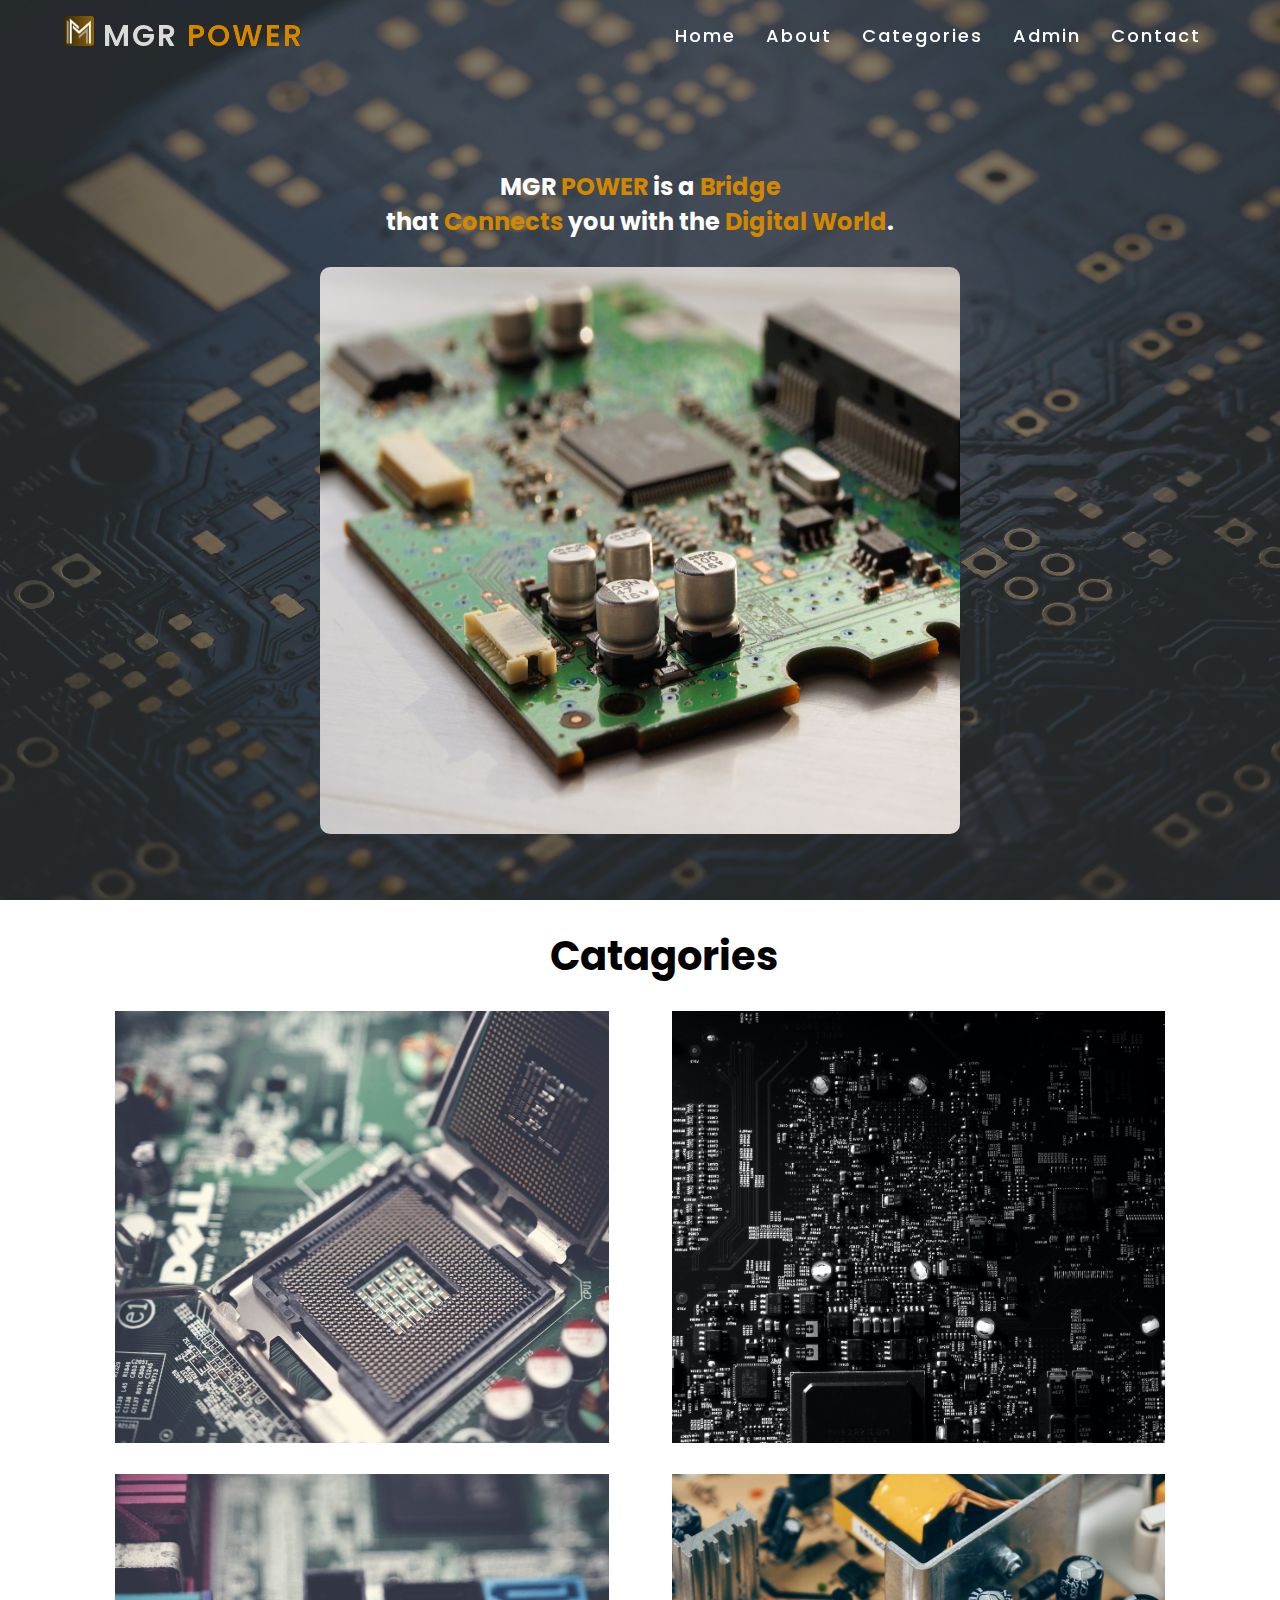
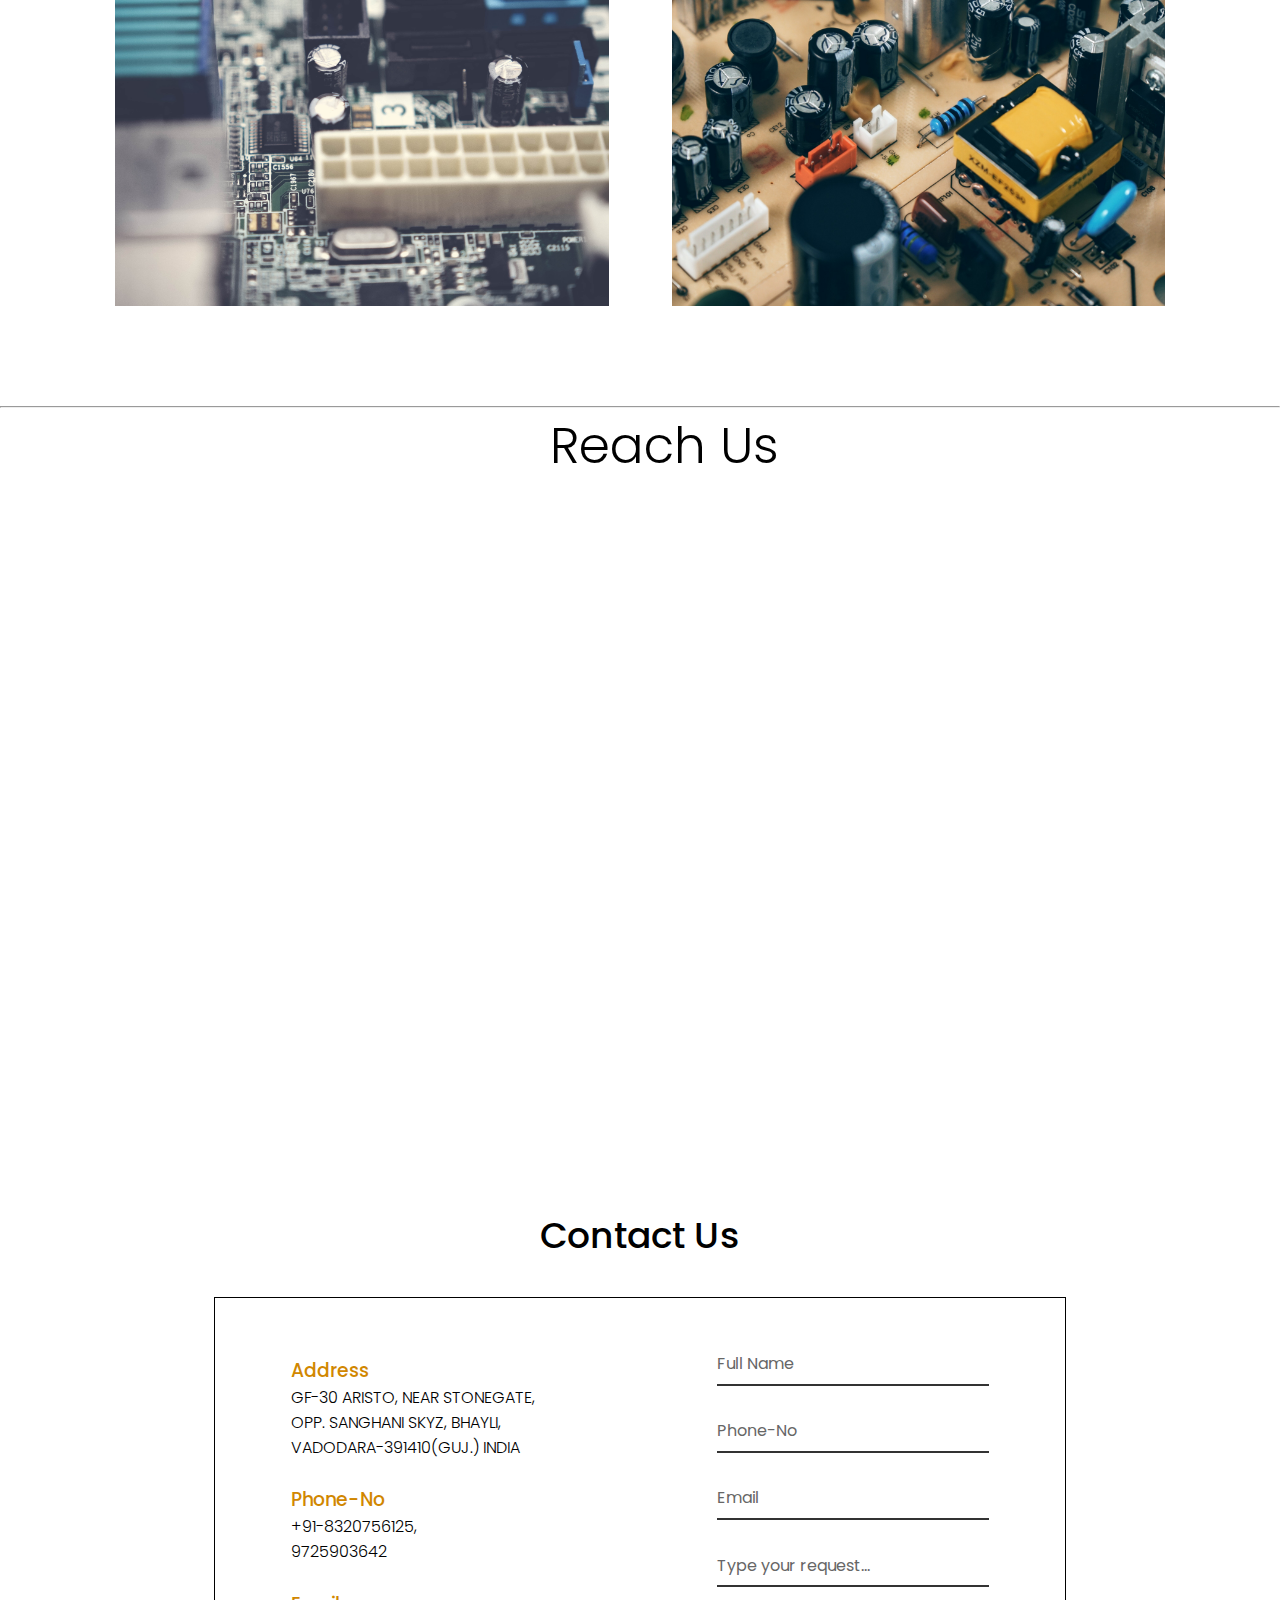
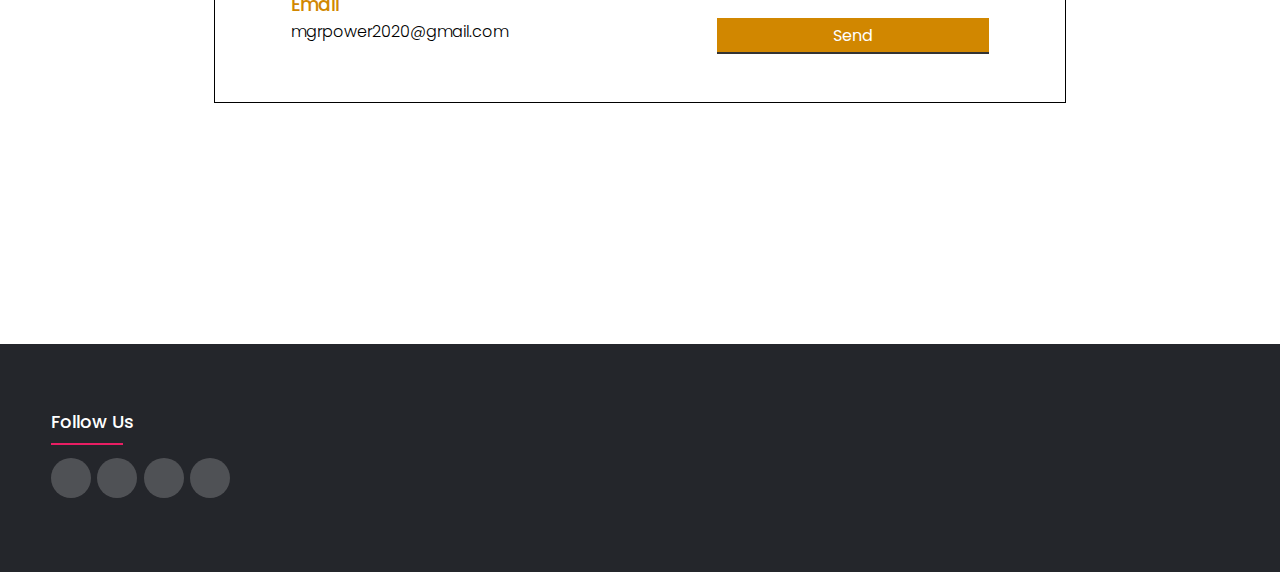
<file: index.html>
<!DOCTYPE html>
<html lang="en">
  <head>
    <meta charset="UTF-8" />
    <meta http-equiv="X-UA-Compatible" content="IE=edge" />
    <meta name="viewport" content="width=device-width, user-scalable=no">
    <title>Document</title>
    <link rel="stylesheet" href="index5.css" />
    <link
      href="https://fonts.googleapis.com/css2?family=Poppins:wght@500&family=Roboto&display=swap"
      rel="stylesheet"
    />
    <link
      rel="stylesheet"
      href="https://cdnjs.cloudflare.com/ajax/libs/font-awesome/6.1.2/css/all.min.css"
      integrity="sha512-1sCRPdkRXhBV2PBLUdRb4tMg1w2YPf37qatUFeS7zlBy7jJI8Lf4VHwWfZZfpXtYSLy85pkm9GaYVYMfw5BC1A=="
      crossorigin="anonymous"
      referrerpolicy="no-referrer"
    />
  </head>
  <body>
    <nav class="navbar">
      <div class="nav-content">
        <div class="logo">
          <img style="border-radius: 10% ; width: 30px; height: 30px; margin-right: -10px;" src="img/logo.jpg">
          <a href="#" class="logo" style="color: rgb(218, 218, 218);
        text-shadow: -0.3px 0.3px 0 #000, 0.3px 0.3px 0 #000,
          0.3px -0.3px 0 #000, -0.3px -0.3px 0 #000;">MGR
            <span style="color: #D18700">POWER</span>
        </div>
        <ul class="menu-list">
          <div class="icon cancel-btn">
            <i class="fas fa-times"></i>
          </div>
          <li><a href="#" onclick="hideMenu()">Home</a></li>
          <li><a href="about.html" onclick="hideMenu()">About</a></li>
          <li><a href="#srv" onclick="hideMenu()">Categories</a></li>
          <li><a href="login.html" onclick="hideMenu()">Admin</a></li>
          <li><a href="#cnt" onclick="hideMenu()">Contact</a></li>
        </ul>
        <div class="icon menu-btn">
          <i class="fas fa-bars"></i>
        </div>
      </div>
    </nav>
    <section class="banner">
      <h2>
        MGR<span style="color: #D18700"> POWER </span>is a
        <span style="color: #D18700">Bridge</span> <br />
        that <span style="color: #D18700">Connects</span> you with
        the <span style="color: #D18700">Digital World</span>.
      </h2>
      <section class="vid">
        <img id="backimg" src="img/back6.jpg">
        <div class="slider">
          <div class="slides">
            <!--radio buttons start-->
            <input type="radio" name="radio-btn" id="radio1" />
            <input type="radio" name="radio-btn" id="radio2" />
            <input type="radio" name="radio-btn" id="radio3" />
            <input type="radio" name="radio-btn" id="radio4" />
    
            <!--slide images start-->
            <div class="slide first">
              <img src="img/cir10.jpg" alt="" />
            </div>
            <div class="slide">
              <img src="img/cir11.jpg" alt="" />
            </div>
            <div class="slide">
              <img src="img/cir12.jpg" alt="" />
            </div>
            <div class="slide">
              <img src="img/cir8.jpg" alt="" />
            </div>
        
            <!--automatic navigation start-->
            <div class="navigation-auto">
              <div class="auto-btn1"></div>
              <div class="auto-btn2"></div>
              <div class="auto-btn3"></div>
              <div class="auto-btn4"></div>
            </div>
         
          </div>
          <!--manual navigation start-->
          <div class="navigation-manual">
            <label for="radio1" class="manual-btn"></label>
            <label for="radio2" class="manual-btn"></label>
            <label for="radio3" class="manual-btn"></label>
            <label for="radio4" class="manual-btn"></label>
          </div>
       
        </div>
      </section>
    </section>
    <h2 id="srv">Catagories</h2>
    <section id="servi">  
      <div class="container" >
        <div class="box">
          <div class="vidbox">
            <img src="img/cir1.jpg" alt="" />
          </div>
          <div class="contentBx">
            <div class="content">
              <p class="cap">Caption One</p>
              <a class="button" href="display_p1.php">Dive In</a>
            </div>
          </div>
        </div>
        <div class="box">
          <div class="vidbox">
            <img src="img/cir3.jpg" alt="" />
          </div>
          <div class="contentBx">
            <div class="content">
              <p class="cap">Caption Two</p>
              <a class="button" href="display_p2.php">Dive In</a>
            </div>
          </div>
        </div>
        <div class="box">
          <div class="vidbox">
            <img src="img/cir5.jpg" alt="" />
          </div>
          <div class="contentBx">
            <div class="content">
              <p class="cap">Caption Two</p>
              <a class="button" href="display_p3.php">Dive In</a>
            </div>
          </div>
        </div>
        <div class="box">
          <div class="vidbox">
            <img src="img/back4.jpg" alt="" />
          </div>
          <div class="contentBx">
            <div class="content">
              <p class="cap">Caption Two</p>
              <a class="button" href="display_p4.php">Dive In</a>
            </div>
          </div>
        </div>
        </div>
      </div>
    </section>
    <hr style="margin-top: 100px;">
    <p id="rch">Reach Us</p>
    <div class="map" >
      <iframe class="map-cont" src="https://www.google.com/maps/embed?pb=!1m14!1m8!1m3!1d14738.
        842145350294!2d72.923825!3d22.5525136!3m2!1i1024!2i768!4f13.1!3m3!1m2!
        1s0x0%3A0xab364c66fd4834c!2sBirla%20Vishvakarma%20Mahavidyalaya%20(BVM)!
        5e0!3m2!1sen!2sin!4v1659850678822!5m2!1sen!2sin" 
        width="55%" height="450vh" allowfullscreen="" loading="lazy" referrerpolicy="no-referrer-when-downgrade"></iframe>
    </div>
    <div class="contact">
      <h2 id="cnt" style="font-size: 36px;
        font-weight: 500;
        color: #000; margin-bottom: 0px;">Contact Us</h2>
    <div class="cont-container">
        <div class="contextInfo">
            <div class="cont-box">
                <div class="icon-f"><i class="fa-solid fa-location-dot"></i></div>
                <div class="text">
                    <h3 style="font-weight: 500;
                    color: #D18700"> Address</h3>
                    <p style="font-weight: 300;
                    color: #000;">GF-30 ARISTO, NEAR STONEGATE,</br> OPP. SANGHANI SKYZ, BHAYLI,</br> VADODARA-391410(GUJ.) INDIA</p>
                </div>
            </div>
            <div class="cont-box">
                <div class="icon-f"><i class="fa-solid fa-phone"></i></div>
                <div class="text">
                    <h3 style="font-weight: 500;
                    color: #D18700;">Phone-No</h3>
                    <p>+91-8320756125,</br>9725903642</p>
                </div>
            </div>
            <div class="cont-box">
                <div class="icon-f"><i class="fa-solid fa-envelope"></i></div>
                <div class="text">
                    <h3 style="font-weight: 500;
                    color: #D18700;"> Email</h3>
                    <p style="font-weight: 300;
                    color: #000;">mgrpower2020@gmail.com</p>
                </div>
            </div>
        </div>
        <div class="contactForm">
            <form action="" method="post">
                <div class="inBox">
                    <input type="text" name="Name" required="required">
                    <span style="position: absolute;
                    left: 0;
                    padding: 5px 0;
                    font-size: 16px;
                    margin: 10px 0;
                    pointer-events: none;
                    transition: 0.5s;
                    color: #666;">Full Name</span>
                </div>
                <div class="inBox">
                  <input type="text" name="Phone_no" required="required">
                  <span style="position: absolute;
                  left: 0;
                  padding: 5px 0;
                  font-size: 16px;
                  margin: 10px 0;
                  pointer-events: none;
                  transition: 0.5s;
                  color: #666;">Phone-No</span>
              </div>
                <div class="inBox">
                    <input type="text" name="Email" required="required">
                    <span style="position: absolute;
                    left: 0;
                    padding: 5px 0;
                    font-size: 16px;
                    margin: 10px 0;
                    pointer-events: none;
                    transition: 0.5s;
                    color: #666;">Email</span>
                </div>
                <div class="inBox">
                    <input type="text" name="Description" required="required">
                    <span style="position: absolute;
                    left: 0;
                    padding: 5px 0;
                    font-size: 16px;
                    margin: 10px 0;
                    pointer-events: none;
                    transition: 0.5s;
                    color: #666;">Type your request...</span>
                </div>
                <div class="inBox">
                    <input style="background-color: #D18700;" type="submit" name="" value="Send">
                </div>
            </form>
        </div>
    </div>
    </div>
    </div>
    <footer id="flw">
      <div class="foot-cont">
        <div class="row">
          <div class="foot-col">
            <h4>Follow us</h4>
            <div class="social-links">
              <a class="s-lnk" href="#"><i class="fab fa-instagram"></i></a>
              <a class="s-lnk" href="#"><i class="fab fa-facebook-f"></i></a>
              <a class="s-lnk" href="#"><i class="fab fa-twitter"></i></a>
              <a class="s-lnk" href="#"><i class="fab fa-linkedin-in"></i></a>
            </div>
          </div>
        </div>
      </div>
    </footer>
    <script type="text/javascript">
      
      const body = document.querySelector("body");
const navbar = document.querySelector(".navbar");
const menuBtn = document.querySelector(".menu-btn");
const cancelBtn = document.querySelector(".cancel-btn");

// Function to hide the menu
function hideMenu() {
  body.classList.remove("disabled");
  navbar.classList.remove("show");
  menuBtn.classList.remove("hide");
}

menuBtn.onclick = () => {
  navbar.classList.add("show");
  menuBtn.classList.add("hide");
  body.classList.add("disabled");
}

cancelBtn.onclick = () => {
  hideMenu();
}

// Add event listener to all <a> tags within the menu
const menuLinks = document.querySelectorAll(".navbar li a");
menuLinks.forEach(link => {
  link.addEventListener("click", () => {
    hideMenu();
  });
});

window.onscroll = () => {
  this.scrollY > 20 ? navbar.classList.add("sticky") : navbar.classList.remove("sticky");
}

var counter = 1;
setInterval(function () {
  document.getElementById("radio" + counter).checked = true;
  counter++;
  if (counter > 4) {
    counter = 1;
  }
}, 5000);

window.addEventListener("scroll", function () {
  var header = document.querySelector("header");
  header.classList.toggle("sticky", window.scrollY > 0);
});

function togglepopup1() {
  document.getElementById("popup-1").classList.toggle("active");
}
    </script>
  </body>
</html>
</file>
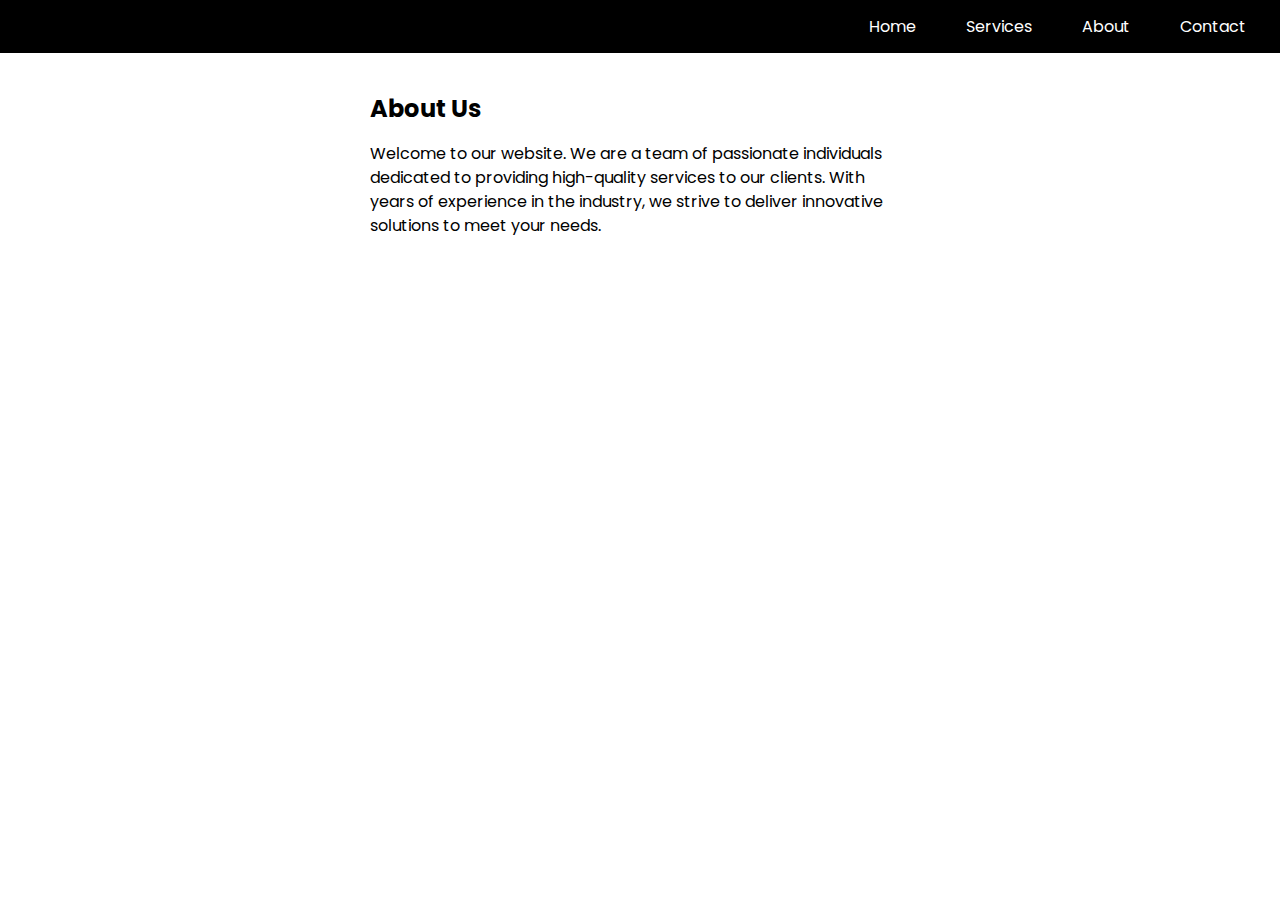
<file: about.html>
<!DOCTYPE html>
<html>

<head>
    <title>About Page</title>
    <meta name="viewport" content="width=device-width, user-scalable=no">
    <link
      href="https://fonts.googleapis.com/css2?family=Poppins:wght@500&family=Roboto&display=swap"
      rel="stylesheet"
    />
    <style>
        /* Navigation Bar */
.navbar {
    background-color: black;
    width: 100%;
}

body{
    margin: 0;
    font-family: "Poppins";
    padding: 0;
}

.navbar ul {
    list-style-type: none;
    margin: 0;
    padding: 0;
    overflow: hidden;
}

.navbar li {
    float: right;
}

.navbar li a {
    display: block;
    color: white;
    text-align: center;
    padding: 14px 16px;
    text-decoration: none;
    margin-left: 2vh;
}

.navbar li a:hover {
    background-color: #333333;
}

.container {
    max-width: 60vh;
    margin: 0 auto;
    padding: 2vh;
}

h2 {
    font-size: 24px;
    font-weight: bold;
    margin-bottom: 10px;
}

p {
    font-size: 16px;
    line-height: 1.5;
}

@media (max-width:676px) {
    .navbar{
        font-size: small;
        height: 7vh;
    }
}

    </style>
</head>

<body>
    <div class="navbar">
        <ul>
            <li><a href="index.html" style="margin-right: 2vh;">Contact</a></li>
            <li><a href="#">About</a></li>
            <li><a href="index.html">Services</a></li>
            <li><a href="index.html">Home</a></li>
            <li><a href="index.html"></a></li>
        </ul>
    </div>

    <div class="container">
        <h2>About Us</h2>
        <p>Welcome to our website. We are a team of passionate individuals dedicated to providing high-quality services
            to our clients. With years of experience in the industry, we strive to deliver innovative solutions to meet
            your needs.</p>
    </div>
</body>

</html>
</file>
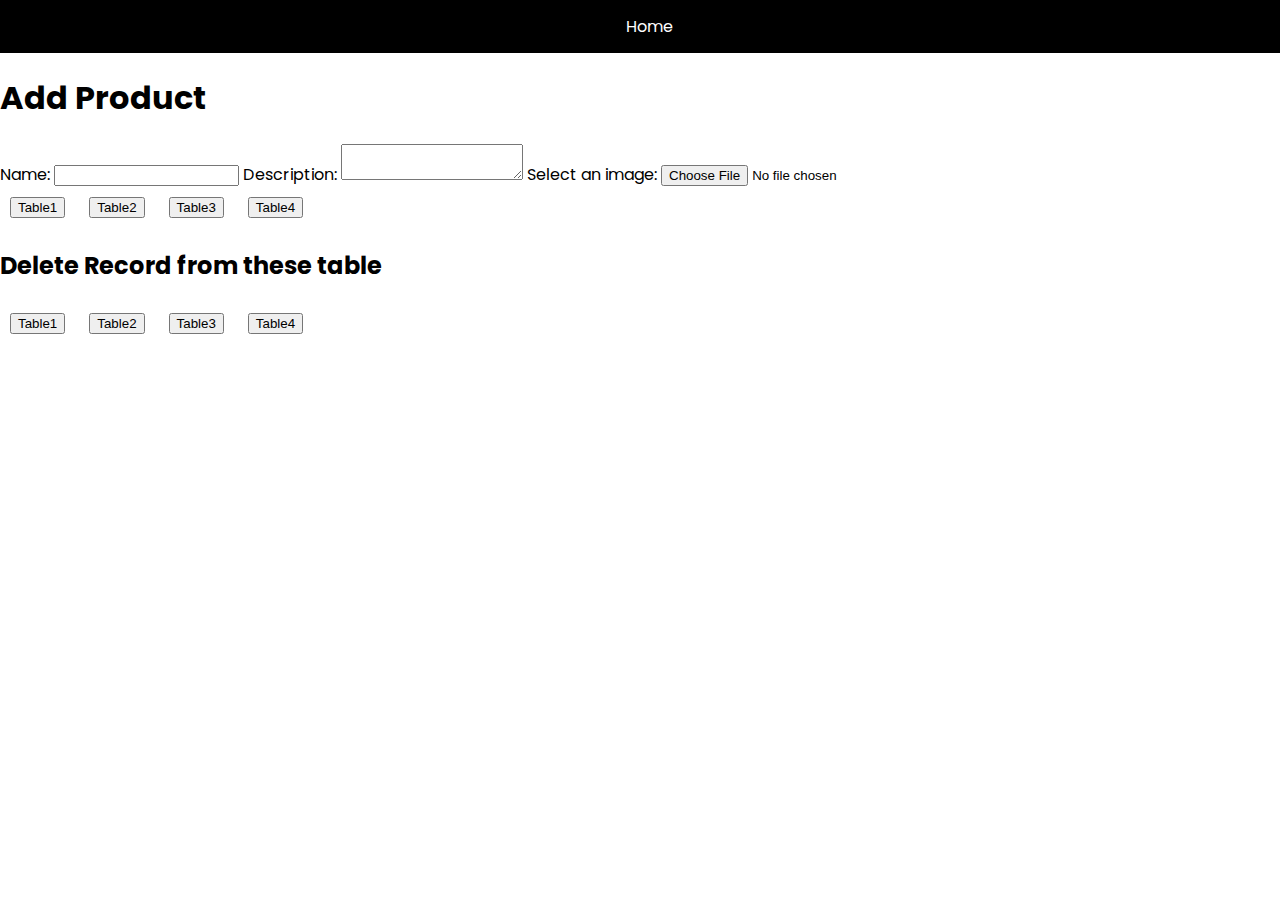
<file: connection.html>
<!DOCTYPE html>
<html>
<head>
    <title>Product Form</title>
    <meta name="viewport" content="width=device-width, user-scalable=no">
    <link
      href="https://fonts.googleapis.com/css2?family=Poppins:wght@500&family=Roboto&display=swap"
      rel="stylesheet"
    />
    <style>
        button{
            margin: 10px;
        }
        
.navbar ul {
    list-style-type: none;
    margin: 0;
    padding: 0;
    overflow: hidden;
}

.navbar {
    background-color: black;
    width: 100%;
}

.navbar li {
    text-align: center;
}

body{
    margin: 0;
    font-family: "Poppins";
    padding: 0;
}

.navbar li a {
    display: block;
    color: white;
    text-align: center;
    padding: 14px 16px;
    text-decoration: none;
    margin-left: 2vh;
}

.navbar li a img{
    width: 100%;
    height: 3vh;
    margin-left: -7626%;
}

.navbar li a:hover {
    background-color: #333333;
}

@media (max-width:767px) {

    .navbar{

    }

    .navbar li a{

    }
    
    html,body{
        width: 100%;
        overflow-x: hidden;
      }

    .navbar li{
        font-size: x-small;
    }

    .navbar ul{

    }

    .navbar li a img{
        width: 100%;
        height: 3vh;
        margin-left: -100%;
    }

    .box.show{
        width: 100%;
    }

    .box img{
        width: 40%;
    }

    .prod-info{

    }

    .prod-info h2{
        font-size: inherit;
    }

    .prod-info p{
        font-size: small;
    }

    form{
                display: flex;
                flex-direction: column;
            }
}
    </style>
</head>
<body>
    <div class="navbar">
        <ul>
           <li><a href="index.html">Home</a></li>
        </ul> 
    </div>
    <h1>Add Product</h1>
    <form  method="POST" enctype="multipart/form-data">
        <label for="name">Name:</label>
        <input type="text" id="name" name="name">

        <label for="description">Description:</label>
        <textarea id="dis" name="dis"></textarea>
        <label for="image">Select an image:</label>
        <input type="file" name="image" id="image" accept="image/*" >
        <br>

        <button type="submit" formaction="add_product1.php">Table1</button>
        <button type="submit" formaction="add_product2.php">Table2</button>
        <button type="submit" formaction="add_product3.php">Table3</button>
        <button type="submit" formaction="add_product4.php">Table4</button>

        <h2>Delete Record from these table</h2>
        <button type="submit" formaction="dis_delete.php">Table1</button>
        <button type="submit" formaction="dis_delete.php">Table2</button>
        <button type="submit" formaction="dis_delete.php">Table3</button>
        <button type="submit" formaction="dis_delete.php">Table4</button>
    </form>
    <!-- <script src="connection.js"></script> -->
</body>
</html>
</file>
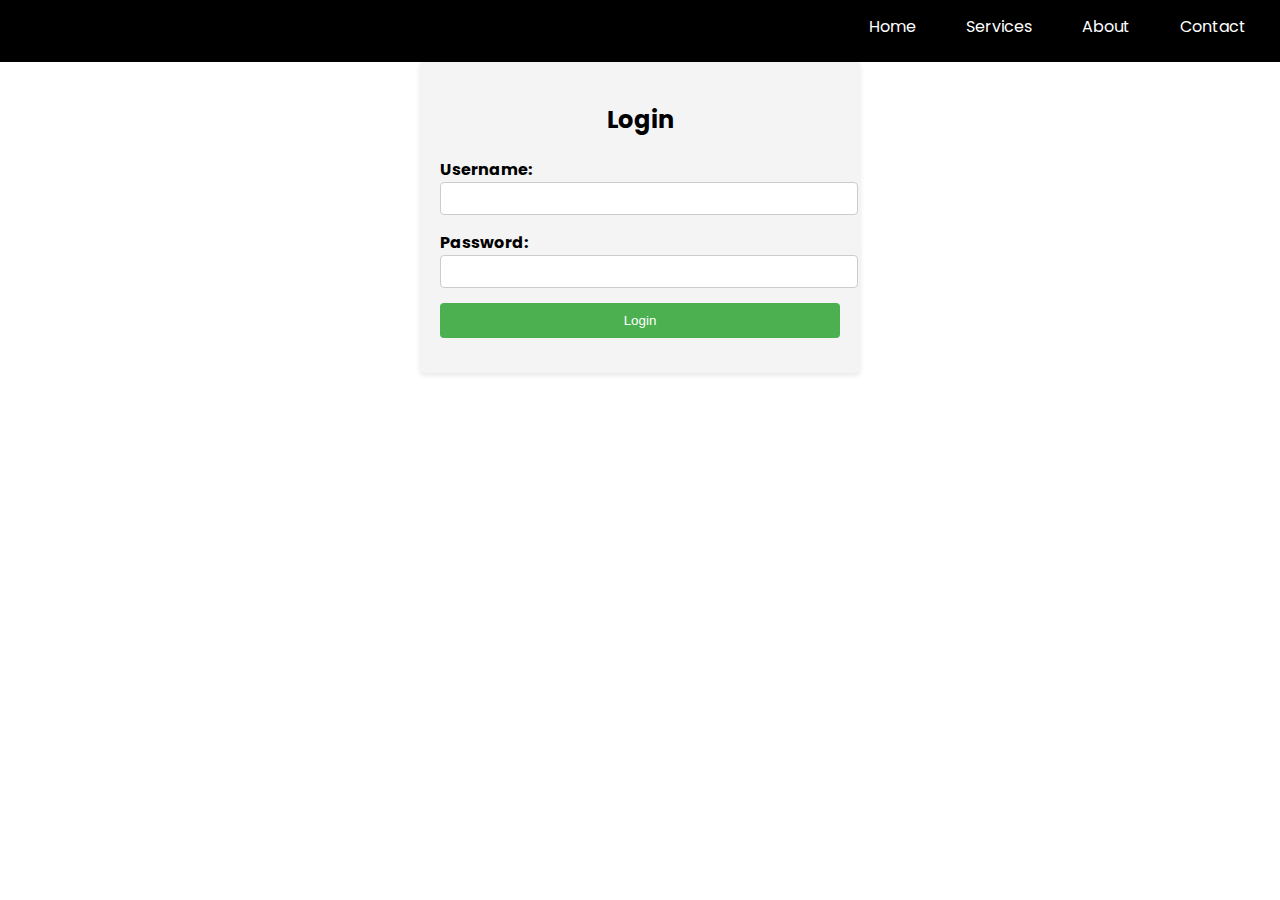
<file: login.html>
<!DOCTYPE html>
<html>

<head>
    <title>Login</title>
    <link rel="stylesheet" href="style1.css">
    <meta name="viewport" content="width=device-width, user-scalable=no">
    <link
      href="https://fonts.googleapis.com/css2?family=Poppins:wght@500&family=Roboto&display=swap"
      rel="stylesheet"
    />
</head>

<body>
    <div class="navbar">
        <ul>
            <li><a href="index.html" style="margin-right: 2vh;">Contact</a></li>
            <li><a href="#">About</a></li>
            <li><a href="index.html">Services</a></li>
            <li><a href="index.html">Home</a></li>
            <li><a href="index.html"><img src="img/logo.jpg"></a></li>
        </ul>
    </div>
    <div class="container">
        <h2>Login</h2>
        <form action="login.php" method="post">
            <div class="form-group">
                <label for="username">Username:</label>
                <input type="text" id="username" name="username" required>
            </div>
            <div class="form-group">
                <label for="password">Password:</label>
                <input type="password" id="password" name="password" required>
            </div>
            <div class="form-group">
                <input type="submit" value="Login">
            </div>
        </form>
    </div>
</body>

</html>
</file>
<file: index5.css>
:root {
  --clr-neutral-900: hsl(207, 19%, 9%);
  --clr-neutral-100: hsl(0, 0%, 100%);
  --clr-accent-400: hsl(142, 90%, 61%);
}

* {
  margin: 0;
  padding: 0;
  box-sizing: border-box;
  font-family: "poppins";
}

.menu-list li a:hover {
  color: #d18700;
}

.banner h2 {
  position: absolute;
  top: 23%;
  z-index: 1;
  color: #fff;
  margin-top: -3%;
  text-align: center;
}

.vid {
  background: rgb(59, 61, 62);
}

body {
  background: --clr-neutral-900;
  background-color: #fff;
}

.box {
  display: flex;
  justify-content: space-evenly;
  align-items: center;
  flex-wrap: wrap;
  margin-top: 3%;
}

section {
  position: relative;
  width: 100%;
  min-height: 100vh;
  display: flex;
  justify-content: center;
  align-items: center;
  overflow: hidden;
}

#backimg {
  position: absolute;
  top: 0;
  left: 0;
  width: 100%;
  height: 100vh;
  object-fit: cover;
  opacity: 0.4;
}

.container {
  margin-top: 7%;
  position: relative;
  display: flex;
  justify-content: space-between;
  align-items: center;
  width: 82%;
  align-content: space-between;
  flex-wrap: wrap;
}

.box {
  position: relative;
  width: 47%;
  height: 48vh;
  background: #000;
}

.vidbox {
  position: absolute;
  top: 0;
  left: 0;
  width: 100%;
  height: 100%;
}

.vidbox img {
  position: absolute;
  top: 0;
  left: 0;
  width: 100%;
  height: 100%;
  object-fit: cover;
}

.contentBx {
  position: absolute;
  top: 10%;
  bottom: 10%;
  right: 10%;
  width: 100%;
  display: flex;
  justify-content: center;
  align-items: center;
  background: rgba(0, 0, 0, 0.95);
  transition: transform 0.5s;
  transform-origin: right;
  transform: scaleX(0);
  opacity: 0.79;
}

.button {
  cursor: pointer;
  display: inline-block;
  text-decoration: none;
  color: rgba(225, 234, 98, 0.853);
  border-radius: 01.25em;
  padding: 4.5px 4.5px;
  /* padding: 7px 7px; */
}

.button:hover {
  font-size: larger;
  transition-delay: 0.1s;
}

.box:hover .contentBx {
  transition: transform 0.5s;
  transform-origin: left;
  transform: scaleX(1);
}

a:hover {
  color: #d18700;
}

.content {
  position: relative;
  padding: 3vh 10vh;
  opacity: 0;
}

.content a{
  font-size: larger;
}

.box:hover .contentBx .content {
  opacity: 1;
  transition: 0.5s;
  transition-delay: 0.5s;
}

.cap {
  color: #fff;
  font-weight: 500;
  margin-bottom: 2%;
  font-size: 40px;
}

p {
  color: #000;
  font-weight: 300;
  opacity: 1;
}

a {
  position: relative;
  margin: 0 15px;
  text-decoration: none;
  color: #fff;
  letter-spacing: 2px;
  font-weight: 1000;
  transition: 0.6s;
  cursor: pointer;
}

.banner {
  position: relative;
  width: 100%;
  height: 100vh;
}

html {
  scroll-behavior: smooth;
}

.slider {
  width: 50%;
  height: 50%;
  border-radius: 10px;
  overflow: hidden;
  z-index: 0;
  margin-top: 200px;
}

.slides {
  width: 500%;
  height: 63vh;
  display: flex;
}

.slides input {
  display: none;
}

.slide {
  width: 20%;
  transition: 2s;
}

.slide img {
  width: 100%;
  height: 100%;
}

/*css for manual slide navigation*/

.navigation-manual {
  position: absolute;
  width: 52.5%;
  margin-top: -2.7%;
  display: none;
  justify-content: center;
}

.manual-btn {
  border: 2px solid #d18700;
  padding: 5px;
  border-radius: 10px;
  cursor: pointer;
  transition: 1s;
}

#rch {
  font-size: 50px;
  margin-left: 43%;
}

.manual-btn:not(:last-child) {
  margin-right: 40px;
}

.manual-btn:hover {
  background: #d18700;
}

#radio1:checked ~ .first {
  margin-left: 0;
}

#radio2:checked ~ .first {
  margin-left: -20%;
}

#radio3:checked ~ .first {
  margin-left: -40%;
}

#radio4:checked ~ .first {
  margin-left: -60%;
}

/*css for automatic navigation*/

.navigation-auto {
  position: absolute;
  display: none;
  width: 52.5%;
  justify-content: center;
  margin-top: 30.2%;
}

.navigation-auto div {
  border: 2px solid #d18700;
  padding: 5px;
  border-radius: 10px;
  transition: 1s;
}

.navigation-auto div:not(:last-child) {
  margin-right: 40px;
}

#radio1:checked ~ .navigation-auto .auto-btn1 {
  background: #d18700;
}

#radio2:checked ~ .navigation-auto .auto-btn2 {
  background: #d18700;
}

#radio3:checked ~ .navigation-auto .auto-btn3 {
  background: #d18700;
}

#radio4:checked ~ .navigation-auto .auto-btn4 {
  background: #d18700;
}

.foot-cont {
  /* max-width: 195vh; */
  margin: auto;
}

.ul-lnk {
  list-style: none;
}

footer {
  background-color: #24262b;
  padding: 5% 0;
  display: block;
  margin-top: 3%;
}

.row {
  display: flex;
  flex-wrap: wrap;
}

.foot-col {
  width: 25%;
  padding: 0 4%;
}

.foot-col h4 {
  font-size: 18px;
  color: #fff;
  text-transform: capitalize;
  margin-bottom: 11%;
  font-weight: 500;
  position: relative;
}

.foot-col h4::before {
  content: "";
  position: absolute;
  left: 0;
  bottom: -10px;
  background-color: #e91e63;
  height: 2px;
  box-sizing: border-box;
  width: 8vh;
}

.foot-col .ul-link li:not(:last-child) {
  margin-bottom: 10px;
}

.lnk {
  font-size: 16px;
  text-transform: capitalize;
  color: #fff;
  text-decoration: none;
  font-weight: 300;
  color: #bbbbbb;
  display: block;
  transition: all 0.3s ease;
  margin: 10px;
}

.lnk:hover {
  color: #d18700;
  padding-left: 8px;
}

.s-lnk {
  display: inline-block;
  height: 40px;
  width: 40px;
  background-color: rgba(255, 255, 255, 0.2);
  margin: 0 1% 1% 0;
  text-align: center;
  line-height: 40px;
  border-radius: 50%;
  color: #fff;
  transition: all 0.5s ease;
}

.s-lnk:hover {
  color: #ffffff;
  background-color: #d18700;
}

.overlay {
  position: fixed;
  top: 0px;
  left: 0;
  width: 100vw;
  height: 100vh;
  background: rgba(0, 0, 0, 0.7);
  z-index: 1;
  display: none;
}

.close-btn {
  position: absolute;
  right: 20px;
  top: 20px;
  width: 5vh;
  height: 5vh;
  background: #222;
  color: #fff;
  font-size: 25px;
  font-weight: 600;
  line-height: 30px;
  text-align: center;
  border-radius: 50%;
  cursor: pointer;
}

.popup.active .overlay {
  display: block;
}

.popup.active .popup-content {
  transition: all 300ms ease-in-out;
  transform: translate(-50%, -50%) scale(1);
}

.para {
  display: flex;
  align-items: center;
}

.img-para {
  padding: 10px;
}

.contact {
  position: relative;
  min-height: 100vh;
  padding: 12% 5%;
  display: flex;
  justify-content: center;
  align-items: center;
  flex-direction: column;
  background-size: cover;
}

.cont-container {
  width: 74%;
  border: 1px solid #000;
  box-shadow: inset;
  display: flex;
  justify-content: center;
  align-items: center;
  margin-top: 3%;
}

.contextInfo {
  width: 50%;
  display: flex;
  flex-direction: column;
}

.cont-box {
  position: relative;
  padding: 3% 0;
  display: flex;
}

.icon-f {
  min-width: 1%;
  height: 4vh;
  background: #fff;
  display: flex;
  justify-content: center;
  align-items: center;
  border-radius: 50%;
  font-size: 22px;
}

.text {
  display: flex;
  margin-left: 7%;
  font-size: 16px;
  color: #fff;
  flex-direction: column;
  font-weight: 300;
}

.contactForm {
  width: 40%;
  padding: 4%;
  background: rgb(255, 255, 255);
}

.inBox {
  position: relative;
  width: 100%;
  margin-top: 1.5%;
}

.contactForm .inBox input,
.contactForm .inBox textarea {
  width: 100%;
  padding: 0.5vh 0;
  font-size: 16px;
  margin: 1.5vh 0;
  border: none;
  border-bottom: 2px solid #333;
  outline: none;
  resize: none;
}

input:focus ~ span,
input:valid ~ span,
textarea:focus ~ span,
textarea:valid ~ span {
  color: #e91e63;
  font-size: 12px;
  transform: translateY(-20px);
}

input[type="submit"] {
  width: 16.5vh;
  color: #fff;
  border: none;
  cursor: pointer;
  padding: 1.5vh;
  font-size: 18px;
}

::-webkit-scrollbar {
  width: 1.5vh;
}
::-webkit-scrollbar-track {
  background: #f1f1f1;
}
::-webkit-scrollbar-thumb {
  background: #888;
}
::selection {
  background: rgb(0, 123, 255, 0.3);
}

.nav-content {
  max-width: 100%;
  margin: auto;
  padding: 1% 5%;
}

.navbar {
  position: fixed;
  width: 100%;
  z-index: 2;
  padding: 0 0;
  transition: all 0.3s ease;
}

.navbar.sticky {
  background: #24262b;
  padding: 0 0;
  box-shadow: 0px 3px 5px 0px rgba(0, 0, 0, 0.1);
}

.navbar .nav-content {
  display: flex;
  align-items: center;
  justify-content: space-between;
}

.navbar .logo a {
  color: #fff;
  font-size: 30px;
  font-weight: 600;
  text-decoration: none;
}

.navbar .menu-list {
  display: inline-flex;
}

.menu-list li {
  list-style: none;
}

iframe{
  border:0; 
  margin-left: 24.5%; 
  margin-top: 5%;
}

.menu-list li a {
  color: #fff;
  font-size: 18px;
  font-weight: 500;
  text-decoration: none;
  transition: all 0.3s ease;
}

.icon {
  color: #fff;
  font-size: 15px;
  cursor: pointer;
  display: none;
}
.menu-list .cancel-btn {
  position: absolute;
  right: 1%;
  top: 100%;
}

#srv{
  color: black;
  margin-top: 2%;
  font-size: 40px;
  margin-left: 43%;
  margin-bottom: -7.5%;
}
/* 
@media (max-width: 767px) {
  body.disabled {
    overflow: hidden;
  }

  .banner{
    width: 100%;
  }

  .vid{
    width: 100%;
  }

  #backimg{
    width: 100%;
  }

  .icon {
    display: block;
    
  }

  .icon.hide {
    display: none;
  }

  .navbar .menu-list {
    position: fixed;
    height: 100vh;
    width: 100%;
   
    left: -100%;
    top: 0;
    display: block;
    padding: 0 0;
    text-align: center;
    background: #222;
    transition: all 0.3s ease;
  }
  .navbar.show .menu-list {
    left: 0%;
  }
  .navbar .menu-list li {
    margin-top: 5.625vh;
  }
  .navbar .menu-list li a {
    font-size: 2.56vh;
    margin-left: -100%;
    transition: 0.6s cubic-bezier(0.68, -0.55, 0.265, 1.55);
  }
  .navbar.show .menu-list li a {
    margin-left: 0px;
  }

  .slider{
    height: 31.25vh;
    width: 44.44vh;
  }

  .slider img{
    height: 31.25vh;
    width: 44.44vh;
    
  }

  .navigation-manual{
    position: absolute;
    width: 44.44vh;
    
    display: flex;
    justify-content: center;
  }

  .map{
    margin-left: -47.78vh;
  }

  .map-cont{
    width: 50vh;
    height: 33.33vh;
  }

  #rch{
    margin-left: 16.25vh;
  }

  .contact {
    padding: 0vh 0vh;
   
  }

  .contactForm {
    
    padding: 1.6667vh;
  }

  .box {
    margin-left: 3.125vh;
  }
  
} */

@media (max-width: 1230px) {
  .nav-content{
    padding: 0 60px;
  }
  }
  @media (max-width: 1100px) {
  .nav-content{
    padding: 0 40px;
  }
  }
  @media (max-width: 900px) {
  .nav-content{
    padding: 0 30px;
  }
  }


  @media (max-width: 380px) {
  .navbar .logo a{
    font-size: 27px;
  }

  .banner{
    width:100%;
  }
}


@media (max-width: 767px) {
  .foot-col {
    width: 50%;
    margin-bottom: 30px;
  }

  .banner{
    width: 100%;
  }
}
@media (max-width: 574px) {
  .foot-col {
    width: 100%;
  }
}


@media (max-width: 767px) {
  body.disabled{
    overflow: hidden;
  }

  .icon{
    display: block;
  }

  .icon.hide{
    display: none;
  }

  .navbar .menu-list{
    position: fixed;
    height: 100vh;
    width: 100%;
    max-width: 400px;
    left: -100%;
    top: 0px;
    display: block;
    padding: 40px 0;
    text-align: center;
    background: #222;
    transition: all 0.3s ease;
  }

  .navbar.show .menu-list{
    left: 0%;
  }

  .navbar .menu-list li{
    margin-top: 45px;
  }

  .navbar .menu-list li a{
    font-size: 23px;
    margin-left: -100%;
    transition: 0.6s cubic-bezier(0.68, -0.55, 0.265, 1.55);
  }

  .navbar.show .menu-list li a{
    margin-left: 0px;
  }

  .banner{
    width:208%;
  }
  }

  @media (max-width:676px) {
    body.disabled{
      overflow: hidden;
    }
  
    .icon{
      display: block;
      margin-top: 1.7%;
      margin-right: 5%;
    }
  
    .icon.hide{
      display: none;
    }
  
    .navbar .menu-list{
      position: fixed;
      height: 100vh;
      width: 100%;
      max-width: 400px;
      left: -100%;
      top: 0px;
      display: block;
      padding: 40px 0;
      text-align: center;
      background: #222;
      transition: all 0.3s ease;
    }
  
    .navbar.show .menu-list{
      left: 0%;
    }
  
    .navbar .menu-list li{
      margin-top: 45px;
    }
  
    .navbar .menu-list li a{
      font-size: 23px;
      margin-left: -100%;
      transition: 0.6s cubic-bezier(0.68, -0.55, 0.265, 1.55);
    }
  
    .navbar.show .menu-list li a{
      margin-left: 0px;
    }
  
    .banner{
      width:100%;
      height: 100%;
    }

    .slider{
      margin-top: 87%;
      margin-bottom: 24%;
      width: 91%;
      height: 36vh;
    }

    .slide img{
      width: 100%;
      height: 36vh;
    }

    #backimg{
      height: 100%;
    }

    .banner h2{
      font-size: x-large;
    }

    .navbar{
      height: 9%;
    }

    .nav-content{
      padding-left: 5%;
    padding-top: 2%;
    padding-right: 1%;
    }

    .logo{
      margin-top: 1.7%;
    }    

    .navigation-auto{
      display: none;
    }

    .navigation-manual{
      display: none;
    }

    .container{
      margin-top: 20%;
      flex-direction: column;
    }

    #srv{
      margin-left: 24%;
    }

    .box{
      width: 103%;
      height: 30vh;
    }

    #rch{
      width: 100%;
      margin-left: 22%;
    }

    iframe{
    width: 91%;
    margin-left: 5%;
    height: 40vh;
    }

    .contact{
      padding: 0;
    }

    html,body{
      width: 100%;
      overflow-x: hidden;
    }

    .cont-container{
      width: fit-content;
    }
  }
</file>
<file: style1.css>
.container {
    max-width: 400px;
    margin: 0 auto;
    /* font-family: 'Trebuchet MS', 'Lucida Sans Unicode', 'Lucida Grande', 'Lucida Sans', Arial, sans-serif; */
    padding: 20px;
    background-color: #f4f4f4;
    border-radius: 4px;
    box-shadow: 0 2px 5px rgba(0, 0, 0, 0.1);
}

h2 {
    text-align: center;
    margin-bottom: 20px;
}

.form-group {
    margin-bottom: 15px;
}

label {
    display: block;
    font-weight: bold;
}

input[type="text"],
input[type="password"] {
    width: 100%;
    padding: 8px;
    border: 1px solid #ccc;
    border-radius: 4px;
}

input[type="submit"] {
    display: block;
    width: 100%;
    padding: 10px;
    background-color: #4caf50;
    color: #fff;
    border: none;
    border-radius: 4px;
    cursor: pointer;
}

.error-message {
    color: red;
    margin-top: 10px;
    text-align: center;
}

.navbar ul {
    list-style-type: none;
    margin: 0;
    padding: 0;
    overflow: hidden;
}

.navbar {
    background-color: black;
    width: 100%;
}

.navbar li {
    float: right;
}

body{
    margin: 0;
    font-family: "Poppins";
    padding: 0;
}

.navbar li a {
    display: block;
    color: white;
    text-align: center;
    padding: 14px 16px;
    text-decoration: none;
    margin-left: 2vh;
}

.navbar li a img{
    width: 100%;
    height: 3vh;
    margin-left: -7626%;
}

.navbar li a:hover {
    background-color: #333333;
}

@media (max-width:767px) {

    .navbar{

    }

    .navbar li a{

    }
    
    html,body{
        width: 100%;
        overflow-x: hidden;
      }

    .navbar li{
        font-size: x-small;
    }

    .navbar ul{

    }

    .navbar li a img{
        width: 100%;
        height: 3vh;
        margin-left: -100%;
    }

    .box.show{
        width: 100%;
    }

    .box img{
        width: 40%;
    }

    .prod-info{

    }

    .prod-info h2{
        font-size: inherit;
    }

    .prod-info p{
        font-size: small;
    }
}
</file>
